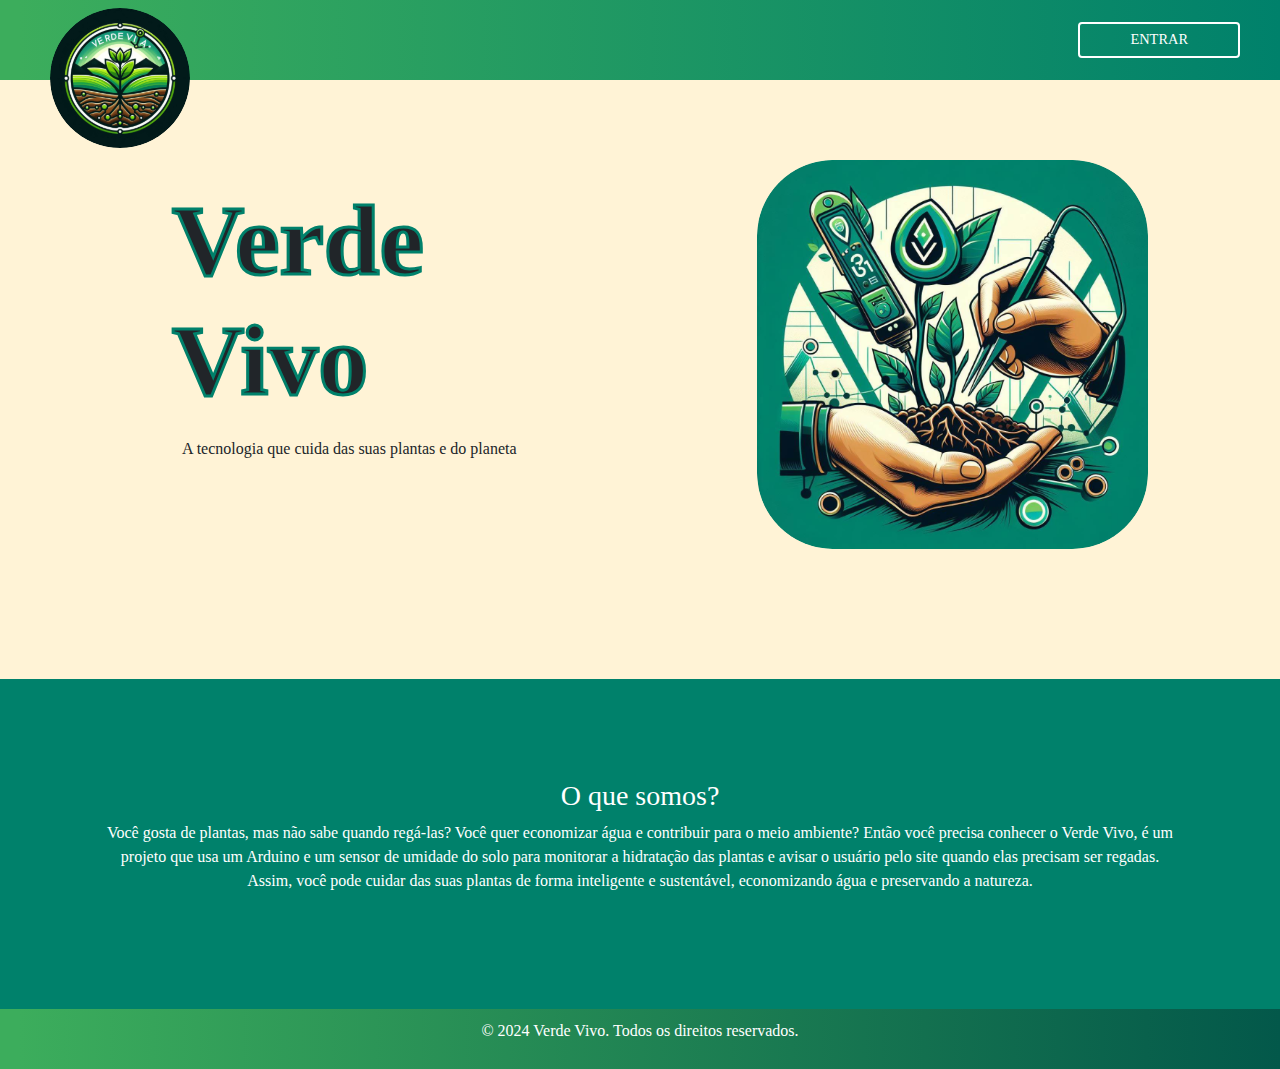
<file: site/index.html>
<!DOCTYPE html>
<html lang="pt-BR">
<head>
    <meta charset="UTF-8">
    <meta name="viewport" content="width=device-width, initial-scale=1.0">
    <title>Verde Vivo</title>
    <link href="https://cdn.jsdelivr.net/npm/bootstrap@5.3.3/dist/css/bootstrap.min.css" rel="stylesheet" integrity="sha384-QWTKZyjpPEjISv5WaRU9OFeRpok6YctnYmDr5pNlyT2bRjXh0JMhjY6hW+ALEwIH" crossorigin="anonymous">
    <link rel="stylesheet" href="style/index.css">
    <link rel="shortcut icon" href="img/logo 1.svg" type="image/x-icon">
</head>
<body>

<div class="cabecalho">
    <img id="logo" src="img/logo 1.svg" alt="logo do site" >
    
    <a class="btn btn-outline btn-sm" href="login.html">Entrar</a>
</div>

<div class="container">
    <div class="texto">
        <h1 id="titulo_principal">Verde <br>Vivo</h1>
        <h6 id="slogan">A tecnologia que cuida das suas plantas e do planeta</h6>
    </div>
    <img id="umidade" src="img/umidade.svg" alt="umidade">
</div>

<div class="container2">
    <div class="parte2">
        <h3>O que somos?</h3>
        <p>Você gosta de plantas, mas não sabe quando regá-las? Você quer economizar água e contribuir para o meio ambiente? Então você precisa conhecer o Verde Vivo, é um projeto que usa um Arduino e um sensor de umidade do solo para monitorar a hidratação das plantas e avisar o usuário pelo site quando elas precisam ser regadas. Assim, você pode cuidar das suas plantas de forma inteligente e sustentável, economizando água e preservando a natureza.</p>
    </div>
    
</div>
<div vw class="enabled">
    <div vw-access-button class="active"></div>
        <div vw-plugin-wrapper>
            <div class="vw-plugin-top-wrapper"></div>
        </div>
</div>
  <script src="https://vlibras.gov.br/app/vlibras-plugin.js"></script>
  <script>
    new window.VLibras.Widget('https://vlibras.gov.br/app');
  </script>

<footer>
    <p>© 2024 Verde Vivo. Todos os direitos reservados.</p>
</footer>
</body>
</html>
</file>
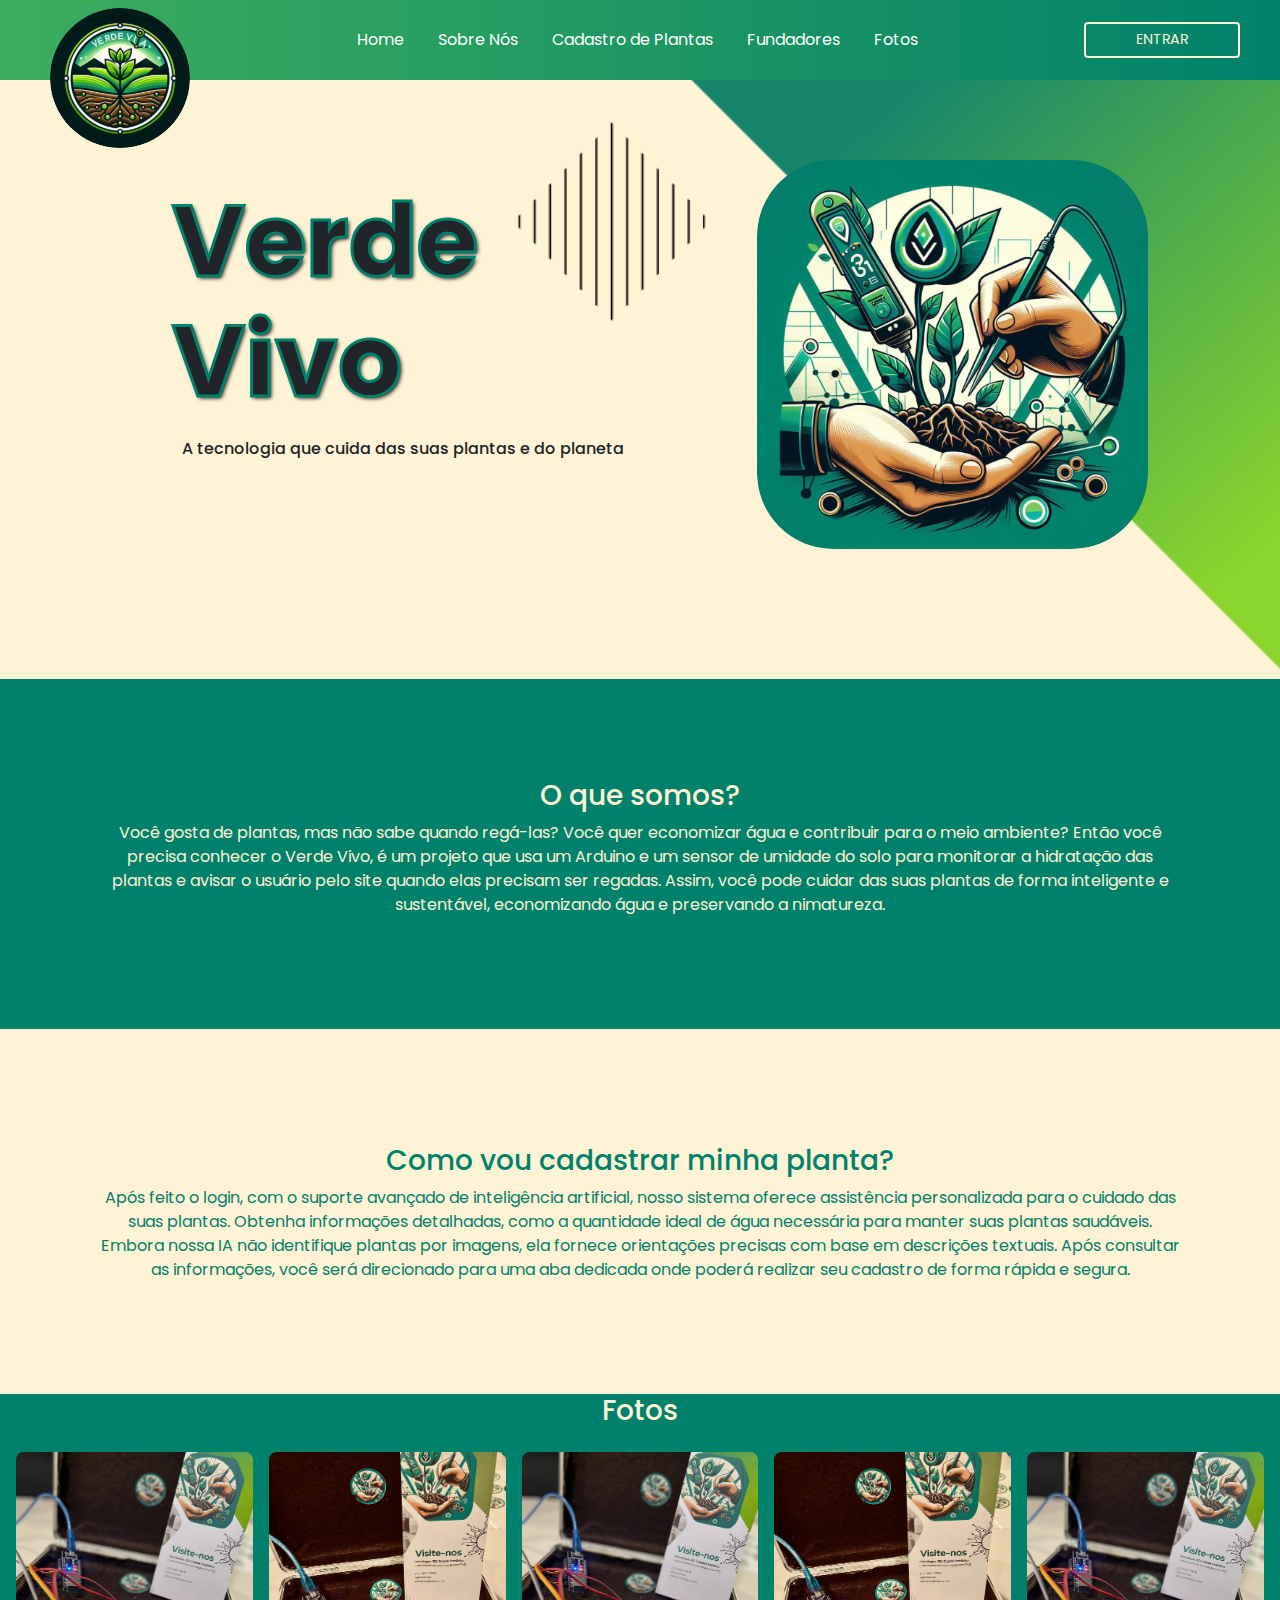
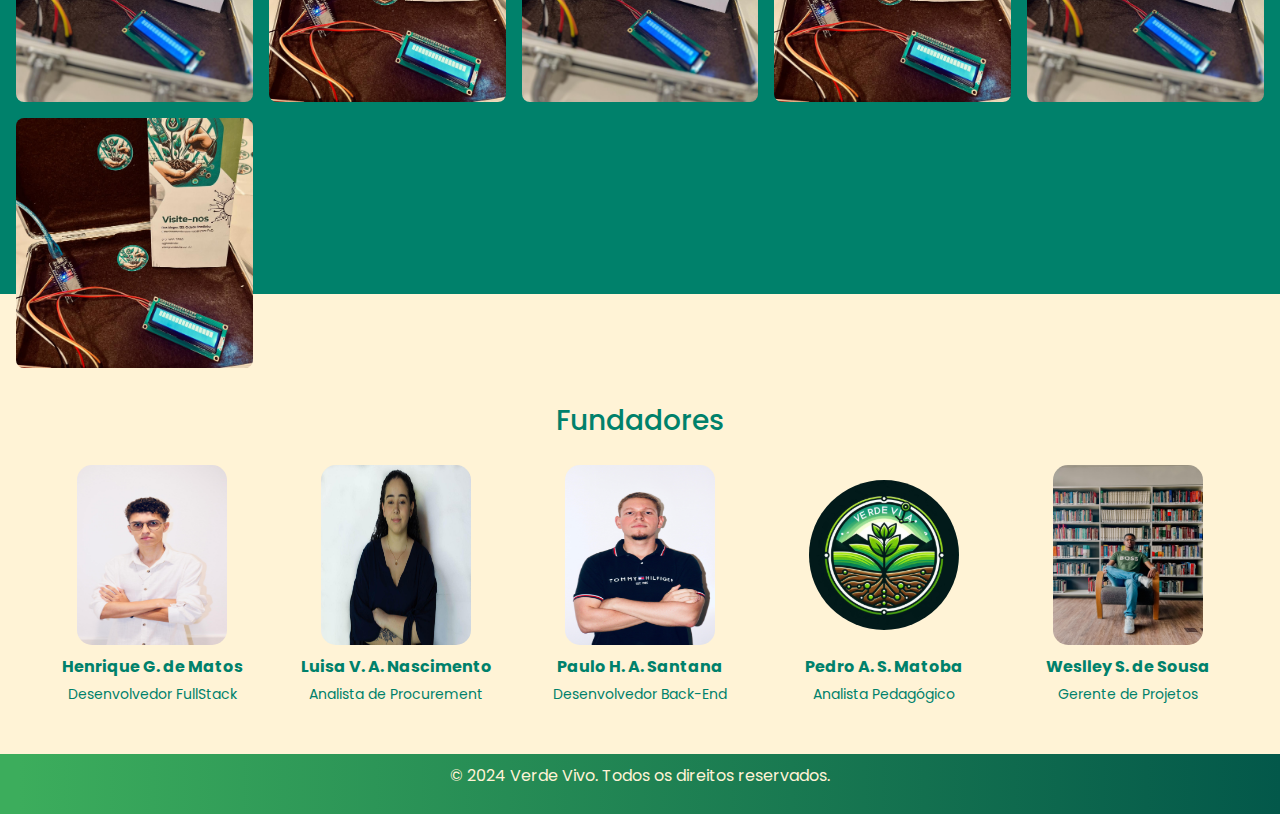
<file: view/index.html>
<!DOCTYPE html>
<html lang="pt-BR">
<head>
    <meta charset="UTF-8">
    <meta name="viewport" content="width=device-width, initial-scale=1.0">
    <title>Verde Vivo</title>
    <link href="https://cdn.jsdelivr.net/npm/bootstrap@5.3.3/dist/css/bootstrap.min.css" rel="stylesheet" integrity="sha384-QWTKZyjpPEjISv5WaRU9OFeRpok6YctnYmDr5pNlyT2bRjXh0JMhjY6hW+ALEwIH" crossorigin="anonymous">
    <link rel="stylesheet" href="../assets/css/index.css">
    <link rel="shortcut icon" href="../assets/img/logo 1.svg" type="image/x-icon">
</head>
<body>

<div class="cabecalho">
    <img id="logo" src="../assets/img/logo 1.svg" alt="logo do site" >
    <nav>
        <a href="#home">Home</a>
        <a href="#sobre">Sobre Nós</a>
        <a href="#cadastro">Cadastro de Plantas</a>
        <a href="#fundadores">Fundadores</a>
        <a href="#fotos">Fotos</a>
    </nav>
    <a class="btn btn-outline btn-sm" href="login.php">Entrar</a>
</div>

<div class="container" id="home">
    <div class="texto">
        <h1 id="titulo_principal">Verde <br>Vivo</h1>
        <h6 id="slogan">A tecnologia que cuida das suas plantas e do planeta</h6>
    </div>
    <img id="umidade" src="../assets/img/umidade.svg" alt="umidade">
</div>

<div class="container2" id="sobre">
    <div class="parte2">
        <h3 id="Nos">O que somos?</h3>
        <p>Você gosta de plantas, mas não sabe quando regá-las? Você quer economizar água e contribuir para o meio ambiente? Então você precisa conhecer o Verde Vivo, é um projeto que usa um Arduino e um sensor de umidade do solo para monitorar a hidratação das plantas e avisar o usuário pelo site quando elas precisam ser regadas. Assim, você pode cuidar das suas plantas de forma inteligente e sustentável, economizando água e preservando a nimatureza.</p>
    </div>
</div>    

<div class="container3" id="cadastro">
    <div class="parte3">
        <h3>Como vou cadastrar minha planta?</h3>
        <p>Após feito o login, com o suporte avançado de inteligência artificial, nosso sistema oferece assistência personalizada para o cuidado das suas plantas. Obtenha informações detalhadas, como a quantidade ideal de água necessária para manter suas plantas saudáveis. Embora nossa IA não identifique plantas por imagens, ela fornece orientações precisas com base em descrições textuais. Após consultar as informações, você será direcionado para  uma aba dedicada onde poderá realizar seu cadastro de forma rápida e segura.</p>
    </div>
</div>

<div class="container5">
    <div>
        <h3 id="fotos">Fotos</h3>
    </div>
    <div class="grid-container">
        <div class="grid-item"><img src="../assets/img/foto1.jpeg" alt="Image 1"></div>
        <div class="grid-item"><img src="../assets/img/foto2.jpeg" alt="Image 1"></div>
        <div class="grid-item"><img src="../assets/img/foto1.jpeg" alt="Image 1"></div>
        <div class="grid-item"><img src="../assets/img/foto2.jpeg" alt="Image 1"></div>
        <div class="grid-item"><img src="../assets/img/foto1.jpeg" alt="Image 1"></div>
        <div class="grid-item"><img src="../assets/img/foto2.jpeg" alt="Image 1"></div>
</div>

<div class="container4" id="fundadores">
    <div>
        <h3 id="titulo_fundadores">Fundadores</h3>
    </div>
    <div class="fundador">
        <img src="../assets/img/henrique.jpeg" alt="Henrique">
        <div class="nome">Henrique G. de Matos</div>
    <div class="cargo">Desenvolvedor FullStack</div>
    </div>
    <div class="fundador">
        <img src="../assets/img/luisa.jpeg" alt="Luisa">
        <div class="nome">Luisa V. A. Nascimento</div>
    <div class="cargo">Analista de Procurement</div>
    </div>
    <div class="fundador">
        <img src="../assets/img/paulo.jpeg" alt="Paulo">
        <div class="nome">Paulo H. A. Santana</div>
    <div class="cargo">Desenvolvedor Back-End</div>
    </div>
    <div class="fundador">
        <img src="../assets/img/logo 1.svg" alt="Pedro">
        <div class="nome">Pedro A. S. Matoba</div>
    <div class="cargo">Analista Pedagógico</div>
    </div>
    <div class="fundador">
        <img src="../assets/img/weslley.jpeg" alt="Weslley">
        <div class="nome">Weslley S. de Sousa</div>
    <div class="cargo">Gerente de Projetos</div>
    </div>
</div>

<div vw class="enabled">
    <div vw-access-button class="active"></div>
        <div vw-plugin-wrapper>
            <div class="vw-plugin-top-wrapper"></div>
        </div>
</div>

<script src="https://vlibras.gov.br/app/vlibras-plugin.js"></script>
<script>
    new window.VLibras.Widget('https://vlibras.gov.br/app');
</script>

<footer>
    <p>© 2024 Verde Vivo. Todos os direitos reservados.</p>

</footer>
</body>
</html>
</file>
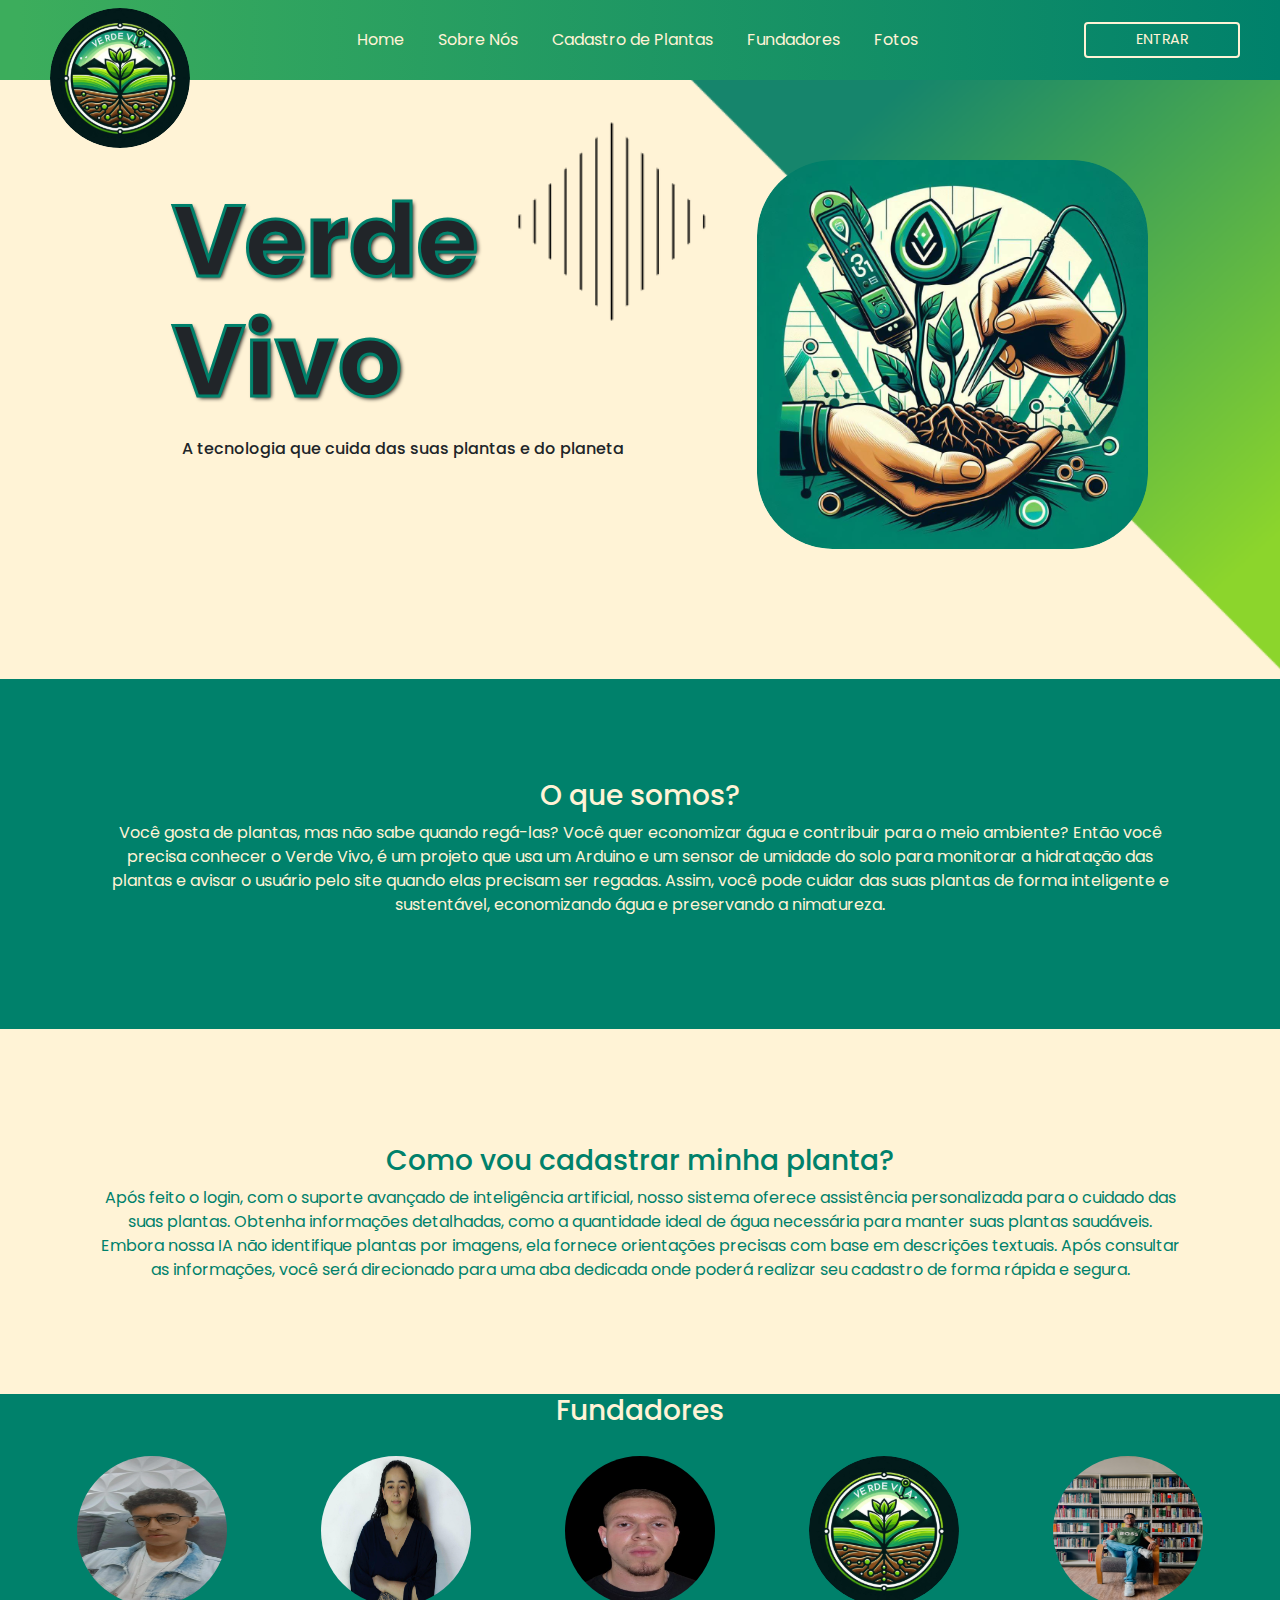
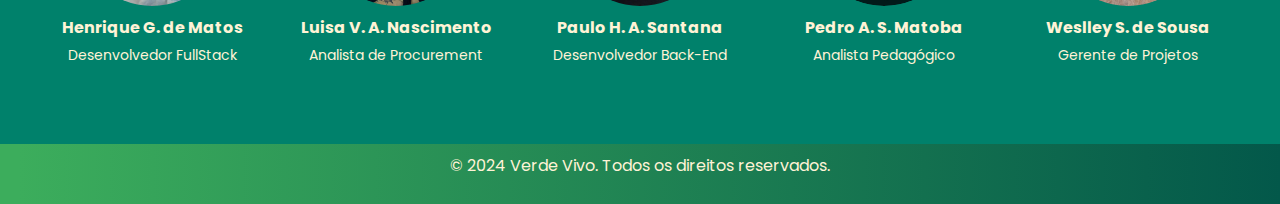
<file: VerdeVivo/view/index.html>
<!DOCTYPE html>
<html lang="pt-BR">
<head>
    <meta charset="UTF-8">
    <meta name="viewport" content="width=device-width, initial-scale=1.0">
    <title>Verde Vivo</title>
    <link href="https://cdn.jsdelivr.net/npm/bootstrap@5.3.3/dist/css/bootstrap.min.css" rel="stylesheet" integrity="sha384-QWTKZyjpPEjISv5WaRU9OFeRpok6YctnYmDr5pNlyT2bRjXh0JMhjY6hW+ALEwIH" crossorigin="anonymous">
    <link rel="stylesheet" href="../assets/css/index.css">
    <link rel="shortcut icon" href="../assets/img/logo 1.svg" type="image/x-icon">
</head>
<body>

<div class="cabecalho">
    <img id="logo" src="../assets/img/logo 1.svg" alt="logo do site" >
    <nav>
        <a href="#home">Home</a>
        <a href="#sobre">Sobre Nós</a>
        <a href="#cadastro">Cadastro de Plantas</a>
        <a href="#fundadores">Fundadores</a>
        <a href="#fotos">Fotos</a>
    </nav>
    <a class="btn btn-outline btn-sm" href="login.php">Entrar</a>
    
</div>

<div class="container" id="home">
    <div class="texto">
        <h1 id="titulo_principal">Verde <br>Vivo</h1>
        <h6 id="slogan">A tecnologia que cuida das suas plantas e do planeta</h6>
    </div>
    <img id="umidade" src="../assets/img/umidade.svg" alt="umidade">
</div>

<div class="container2" id="sobre">
    <div class="parte2">
        <h3 id="Nos">O que somos?</h3>
        <p>Você gosta de plantas, mas não sabe quando regá-las? Você quer economizar água e contribuir para o meio ambiente? Então você precisa conhecer o Verde Vivo, é um projeto que usa um Arduino e um sensor de umidade do solo para monitorar a hidratação das plantas e avisar o usuário pelo site quando elas precisam ser regadas. Assim, você pode cuidar das suas plantas de forma inteligente e sustentável, economizando água e preservando a nimatureza.</p>
    </div>
</div>    

<div class="container3" id="cadastro">
    <div class="parte3">
        <h3>Como vou cadastrar minha planta?</h3>
        <p>Após feito o login, com o suporte avançado de inteligência artificial, nosso sistema oferece assistência personalizada para o cuidado das suas plantas. Obtenha informações detalhadas, como a quantidade ideal de água necessária para manter suas plantas saudáveis. Embora nossa IA não identifique plantas por imagens, ela fornece orientações precisas com base em descrições textuais. Após consultar as informações, você será direcionado para  uma aba dedicada onde poderá realizar seu cadastro de forma rápida e segura.</p>
    </div>
</div>

<div class="container4" id="fundadores">
    <div>
        <h3>Fundadores</h3>
    </div>
    <div class="fundador">
        <img src="../assets/img/henrique.jpeg" alt="Henrique">
        <div class="nome">Henrique G. de Matos</div>
    <div class="cargo">Desenvolvedor FullStack</div>
    </div>
    <div class="fundador">
        <img src="../assets/img/luisa.jpeg" alt="Luisa">
        <div class="nome">Luisa V. A. Nascimento</div>
    <div class="cargo">Analista de Procurement</div>
    </div>
    <div class="fundador">
        <img src="../assets/img/paulo.jpeg" alt="Paulo">
        <div class="nome">Paulo H. A. Santana</div>
    <div class="cargo">Desenvolvedor Back-End</div>
    </div>
    <div class="fundador">
        <img src="../assets/img/logo 1.svg" alt="Pedro">
        <div class="nome">Pedro A. S. Matoba</div>
    <div class="cargo">Analista Pedagógico</div>
    </div>
    <div class="fundador">
        <img src="../assets/img/weslley.jpeg" alt="Weslley">
        <div class="nome">Weslley S. de Sousa</div>
    <div class="cargo">Gerente de Projetos</div>
    </div>
    
</div>



<div vw class="enabled">
    <div vw-access-button class="active"></div>
        <div vw-plugin-wrapper>
            <div class="vw-plugin-top-wrapper"></div>
        </div>
</div>
  <script src="https://vlibras.gov.br/app/vlibras-plugin.js"></script>
  <script>
    new window.VLibras.Widget('https://vlibras.gov.br/app');
  </script>

<footer>
    <p>© 2024 Verde Vivo. Todos os direitos reservados.</p>
</footer>
</body>
</html>
</file>
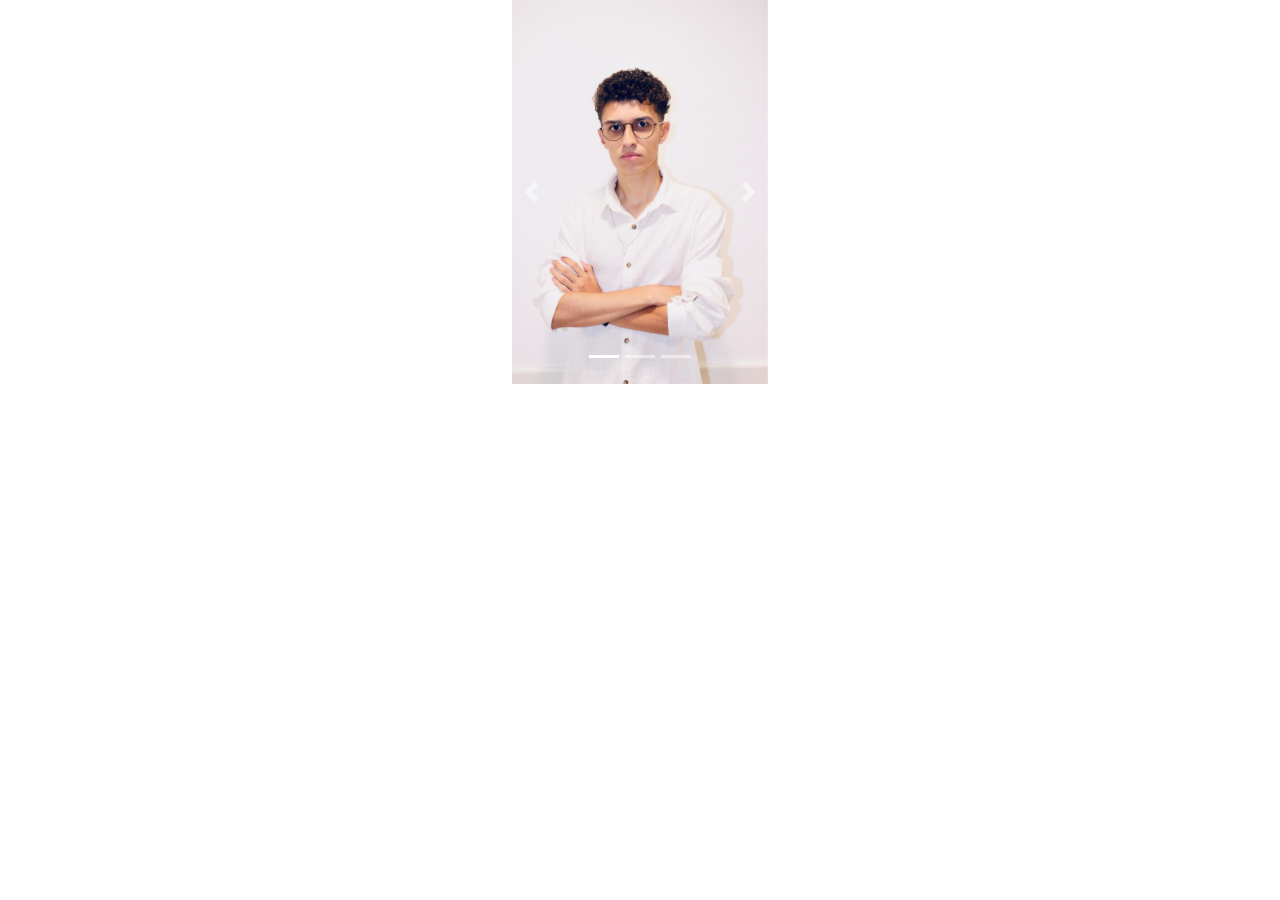
<file: view/carrosel.html>
<!DOCTYPE html>
<html>
<head>
    <title>Carrossel de Imagens</title>
    <link rel="stylesheet" href="https://stackpath.bootstrapcdn.com/bootstrap/4.5.0/css/bootstrap.min.css">
    <style>
        #carouselExampleIndicators {
            width: 20%;
            margin: auto;
        }
    </style>
</head>
<body>
    <div id="carouselExampleIndicators" class="carousel slide" data-ride="carousel">
        <ol class="carousel-indicators">
            <li data-target="#carouselExampleIndicators" data-slide-to="0" class="active"></li>
            <li data-target="#carouselExampleIndicators" data-slide-to="1"></li>
            <li data-target="#carouselExampleIndicators" data-slide-to="2"></li>
        </ol>
        <div class="carousel-inner">
            <div class="carousel-item active">
                <img src="../assets/img/henrique.jpeg" class="d-block w-100" alt="...">
            </div>
            <div class="carousel-item">
                <img src="../assets/img/luisa.jpeg" class="d-block w-100" alt="...">
            </div>
            <div class="carousel-item">
                <img src="../assets/img/paulo.jpeg" class="d-block w-100" alt="...">
            </div>
        </div>
        <a class="carousel-control-prev" href="#carouselExampleIndicators" role="button" data-slide="prev">
            <span class="carousel-control-prev-icon" aria-hidden="true"></span>
            <span class="sr-only">Anterior</span>
        </a>
        <a class="carousel-control-next" href="#carouselExampleIndicators" role="button" data-slide="next">
            <span class="carousel-control-next-icon" aria-hidden="true"></span>
            <span class="sr-only">Próximo</span>
        </a>
    </div>

    <script src="https://code.jquery.com/jquery-3.5.1.slim.min.js"></script>
    <script src="https://stackpath.bootstrapcdn.com/bootstrap/4.5.0/js/bootstrap.min.js"></script>
</body>
</html>
</file>
<file: site/style/index.css>
*{
    padding: 0;
    margin: 0;
    text-decoration: none;
    border: 0;
    border: none;
    box-sizing: border-box;
    font-family: var(--fonte);
}

body{
    height: 100vh;
    background: var(--Segundaria, #FFF3D6);
    font-family: Poppins;
}

.cabecalho{

max-width: 1900px;
height: 80px;
display: flex;
margin: 0 auto;
justify-content: space-between;
    align-items: center;
flex-shrink: 0;
background: var(--degrade, linear-gradient(90deg, #3CAD5C 1.5%, #00816B 100%));
}

#logo{
    margin-top: 75px;
    margin-left: 50px;
    width: 140px;
    height: 140px;
    flex-shrink: 0;
    border-radius: 89.5px;
    
}

.btn {
    padding: 10px 40px;
    color: #FFF;
    text-transform: uppercase;
    font-size: 1rem;
    margin-right: 40px;
    display: flex;
    align-items: center;
    gap: 12px;
}

.btn-sm {
    padding: 5px 50px;
    font-size: 0.9rem;
}

.btn-outline {
    border: 2px solid #FFF;
    background-color: transparent;
}

.btn-outline:hover {
    border-color: #ccba86;
    color: #ccba86;
}

.container{
    display: flex;
}

.container2{
    margin-top: 130px;
    height: 350Gpx;
    flex-shrink: 0;
    background: #00816B;
    color: #FFF;
}
#titulo_principal{
    color: var(--Dark) #000;
    -webkit-text-stroke-width: 3px;
    -webkit-text-stroke-color: #00816B;
    font-size: 100px;
    font-style: normal;
    font-weight: 700;
    margin-top: 15%;
    margin-left: 90px;
    
}

.texto{
    flex: 1;
}

#umidade{
 width: 35%;
flex-shrink: 0;
margin-top: 80px;
margin-right: 50px;
}

#slogan{
   margin-left: 90px;
    padding: 10px
}

.parte2{
    text-align: center;
    padding: 100px;
    
}
footer {
    background: var(--degrade, linear-gradient(90deg, #3CAD5C 1.5%, #03584a 100%));
    color: white;
    text-align: center;
    padding: 10px;
    
}
</file>
<file: assets/css/index.css>
@import url('https://fonts.googleapis.com/css2?family=Poppins:ital,wght@0,100;0,200;0,300;0,400;0,500;0,600;0,700;0,800;0,900;1,100;1,200;1,300;1,400;1,500;1,600;1,700;1,800;1,900&display=swap');

*{
    padding: 0;
    margin: 0;
    text-decoration: none;
    border: 0;
    border: none;
    box-sizing: border-box;
    font-family: var(--fonte);
}

body{
    height: 100vh;
    background: var(--Segundaria, #FFF3D6);
    font-family: Poppins;
    background-image: url(../img/fundo.png);
    background-repeat: no-repeat;
    background-size: cover;
    background-position: center center;
}
nav {
    flex-grow: 1;
    text-align: center;
  }
  nav a {
    color: #fff; 
    text-decoration: none; 
    margin: 0 15px; 
    font-size: 16px; 
  }
nav a:hover{
    color: #FFF3D6; 
  }

.cabecalho{
max-width: 2500px;
height: 80px;
display: flex;
margin: 0 auto;
justify-content: space-between;
align-items: center;
flex-shrink: 0;
background: var(--degrade, linear-gradient(90deg, #3CAD5C 1.5%, #00816B 100%));
}

#logo{
    margin-top: 75px;
    margin-left: 50px;
    width: 140px;
    height: 140px;
    flex-shrink: 0;
    border-radius: 89.5px;
    
}

.btn {
    padding: 10px 40px;
    color: #FFF3D6;
    text-transform: uppercase;
    font-size: 1rem;
    margin-right: 40px;
    display: flex;
    align-items: center;
    gap: 12px;
}

.btn-sm {
    padding: 5px 50px;
    font-size: 0.9rem;
}

.btn-outline {
    border: 2px solid #FFF3D6;
    background-color: transparent;
}

.btn-outline:hover {
    border-color: #ccba86;
    color: #ccba86;
}

.container{
    display: flex;
}

.container2{
    margin-top: 130px;
    height: 350px;
    flex-shrink: 0;
    background: #00816B;
    color: #FFF3D6;
}

.container3{
    margin-top: 15px;
    height: 350px;
    flex-shrink: 0;
    background: var(--Segundaria, #FFF3D6);
    color: #00816B;
}

#titulo_principal{
    
    color: var(--Dark) #000;
    -webkit-text-stroke-width: 3px;
    -webkit-text-stroke-color: #00816B;
    font-size: 100px;
    font-style: normal;
    font-weight: 700;
    margin-top: 15%;
    margin-left: 90px;
    text-shadow: 2px 2px 4px #000000;
}

.texto{
    flex: 1;
}

#umidade{
 width: 35%;
flex-shrink: 0;
margin-top: 80px;
margin-right: 50px;
}

#slogan{
   margin-left: 90px;
    padding: 10px
}

.parte2{
    text-align: center;
    padding: 100px;
    
}

.parte3{
    text-align: center;
    padding: 100px;
    
}

.parte4{
    text-align: center;
    padding: 100px;
}

.container4 {
    margin-top: 20px;
    text-align: center;
    height: 350px;
    flex-shrink: 0;
    background: var(--Segundaria, #FFF3D6);
    color: #00816B;   
}

.container5 {
    text-align: center;
    height: 500px;
    flex-shrink: 0;
    background: var(--Segundaria, #00816B);
    color: #FFF3D6;   
}

#titulo_fundadores{
    margin-top: 20px;
}

.fundador {
    display: inline-block;
    width: 200px; 
    text-align: center;
    margin: 20px;
}

.fundador img {
    width: 150px;
    height: 180px;
    border-radius: 15px;
    margin-bottom: 10px;
    object-fit: cover;
    
}

.nome {
    font-weight: bold;
    font-size: 16px;
    margin-bottom: 5px;
}

.cargo {
    font-size: 14px;
}

  footer {
    background: var(--degrade, linear-gradient(90deg, #3CAD5C 1.5%, #03584a 100%));
    color: #FFF3D6;
    text-align: center;
    padding: 10px;
    
}

.grid-container {
    display: grid;
    grid-template-columns: repeat(auto-fill, minmax(200px, 1fr));
    gap: 16px;
    padding: 16px;
   
}

.grid-item {
    overflow: hidden;
}

.grid-item img {
    width: 100%;
    height: auto;
    max-height: 250px; 
    object-fit: cover; 
    border-radius: 8px; 
}
</file>
<file: VerdeVivo/assets/css/index.css>
@import url('https://fonts.googleapis.com/css2?family=Poppins:ital,wght@0,100;0,200;0,300;0,400;0,500;0,600;0,700;0,800;0,900;1,100;1,200;1,300;1,400;1,500;1,600;1,700;1,800;1,900&display=swap');

*{
    padding: 0;
    margin: 0;
    text-decoration: none;
    border: 0;
    border: none;
    box-sizing: border-box;
    font-family: var(--fonte);
}

body{
    height: 100vh;
    background: var(--Segundaria, #FFF3D6);
    font-family: Poppins;
    background-image: url(../img/fundo.png);
    background-repeat: no-repeat;
    background-size: cover;
    background-position: center center;
}

.cabecalho{
max-width: 2500px;
height: 80px;
display: flex;
margin: 0 auto;
justify-content: space-between;
align-items: center;
flex-shrink: 0;
background: var(--degrade, linear-gradient(90deg, #3CAD5C 1.5%, #00816B 100%));
}

#logo{
    margin-top: 75px;
    margin-left: 50px;
    width: 140px;
    height: 140px;
    flex-shrink: 0;
    border-radius: 89.5px;
    
}

.btn {
    padding: 10px 40px;
    color: #FFF3D6;
    text-transform: uppercase;
    font-size: 1rem;
    margin-right: 40px;
    display: flex;
    align-items: center;
    gap: 12px;
}

.btn-sm {
    padding: 5px 50px;
    font-size: 0.9rem;
}

.btn-outline {
    border: 2px solid #FFF3D6;
    background-color: transparent;
}

.btn-outline:hover {
    border-color: #ccba86;
    color: #ccba86;
}

.container{
    display: flex;
}

.container2{
    margin-top: 130px;
    height: 350px;
    flex-shrink: 0;
    background: #00816B;
    color: #FFF3D6;
}

.container3{
    margin-top: 15px;
    height: 350px;
    flex-shrink: 0;
    background: var(--Segundaria, #FFF3D6);
    color: #00816B;
}

#titulo_principal{
    
    color: var(--Dark) #000;
    -webkit-text-stroke-width: 3px;
    -webkit-text-stroke-color: #00816B;
    font-size: 100px;
    font-style: normal;
    font-weight: 700;
    margin-top: 15%;
    margin-left: 90px;
    text-shadow: 2px 2px 4px #000000;
}

.texto{
    flex: 1;
}

#umidade{
 width: 35%;
flex-shrink: 0;
margin-top: 80px;
margin-right: 50px;
}

#slogan{
   margin-left: 90px;
    padding: 10px
}

.parte2{
    text-align: center;
    padding: 100px;
    
}

.parte3{
    text-align: center;
    padding: 100px;
    
}

.parte4{
    text-align: center;
    padding: 100px;
}

footer {
    background: var(--degrade, linear-gradient(90deg, #3CAD5C 1.5%, #03584a 100%));
    color: #FFF3D6;
    text-align: center;
    padding: 10px;
    
}

.container4 {
    text-align: center;
    height: 350px;
    flex-shrink: 0;
    background: var(--Segundaria, #00816B);
    color: #FFF3D6;   
}

.fundador {
    display: inline-block;
    width: 200px; 
    text-align: center;
    margin: 20px;
}
.fundador img {
    width: 150px; 
    height: 150px; 
    border-radius: 50%;
    margin-bottom: 10px;
}
.nome {
    font-weight: bold;
    font-size: 16px;
    margin-bottom: 5px;
}
.cargo {
    font-size: 14px;
}

nav {
    flex-grow: 1;
    text-align: center;
  }
nav a {
    color: #FFF3D6; 
    text-decoration: none; 
    margin: 0 15px; 
    font-size: 16px; 
  }
</file>
